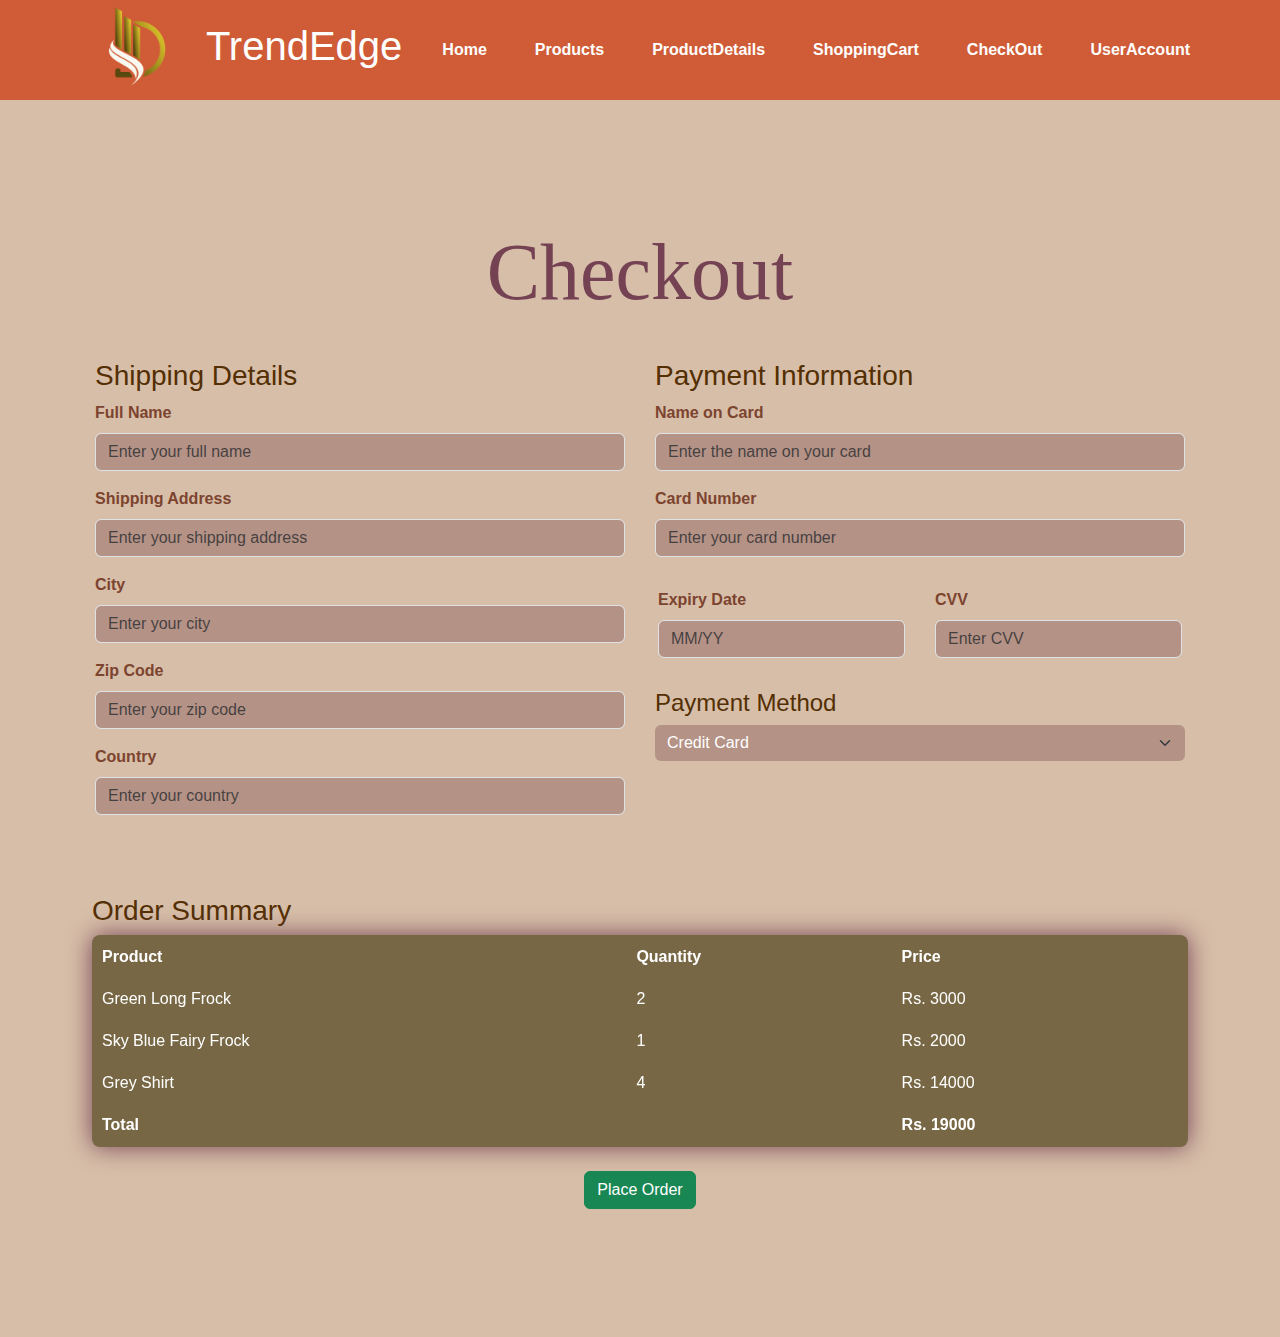
<file: checkOut.html>
<!DOCTYPE html>
<html lang="en">

<head>
    <meta charset="UTF-8">
    <meta name="viewport" content="width=device-width, initial-scale=1.0">
    <title>Checkout Page</title>
    <link href="https://cdn.jsdelivr.net/npm/bootstrap@5.3.3/dist/css/bootstrap.min.css" rel="stylesheet"
        integrity="sha384-QWTKZyjpPEjISv5WaRU9OFeRpok6YctnYmDr5pNlyT2bRjXh0JMhjY6hW+ALEwIH" crossorigin="anonymous">
    <link rel="stylesheet" href="styles.css">
</head>

<body>
 <!-- Section 1: Navbar -->
 <header>
    <div class="container-fluid">
        <nav class="navbar navbar-expand-sm w-100 fixed-top">
            <div class="container">
                <!-- Logo -->
                <a class="navbar-brand" href="#">
                    <img src="TrendEdge-logo.png" alt="TrendEdge Logo" width="100" height="100">
                </a>
                <h1 class="logo_name">TrendEdge</h1>
                <!-- Navbar Toggle for Mobile View -->
                <button class="navbar-toggler hamburger" type="button" data-bs-toggle="collapse"
                    data-bs-target="#navbarNavAltMarkup" aria-controls="navbarNavAltMarkup" aria-expanded="false"
                    aria-label="Toggle navigation">
                    <span class="navbar-toggler-icon"></span>
                </button>
                <!-- Navbar Links and Buttons -->
                <div class="collapse navbar-collapse justify-content-end" id="navbarNavAltMarkup">
                    <div class="navbar-nav">
                        <a class="nav-link" aria-current="page" href="index.html">Home</a>
                        <a class="nav-link" href="products.html">Products</a>
                        <a class="nav-link" href="productDetails.html">ProductDetails</a>
                        <a class="nav-link" href="shoppingCart.html">ShoppingCart</a>
                        <a class="nav-link" href="#">CheckOut</a>
                        <a class="nav-link" href="userAccount.html">UserAccount</a>
                    </div>
                </div>
            </div>
        </nav>
    </div>
</header>

    <!-- Checkout Page Container -->
    <main id="box5">
        <div class="container mt-5 mb-5">
            <h1 class="text-center mb-4">Checkout</h1>

            <form id="checkoutForm" onsubmit="button(event)">
                <div class="row">
                    <!-- Section 1:  Shipping Details -->
                    <div class="col-md-6">
                        <h3>Shipping Details</h3>
                        <div class="mb-3">
                            <label for="fullName" class="form-label">Full Name</label>
                            <input type="text" class="form-control" id="fullName" placeholder="Enter your full name"
                                required>
                        </div>
                        <div class="mb-3">
                            <label for="address" class="form-label">Shipping Address</label>
                            <input type="text" class="form-control" id="address"
                                placeholder="Enter your shipping address" required>
                        </div>
                        <div class="mb-3">
                            <label for="city" class="form-label">City</label>
                            <input type="text" class="form-control" id="city" placeholder="Enter your city" required>
                        </div>
                        <div class="mb-3">
                            <label for="zipCode" class="form-label">Zip Code</label>
                            <input type="text" class="form-control" id="zipCode" placeholder="Enter your zip code"
                                required>
                        </div>
                        <div class="mb-3">
                            <label for="country" class="form-label">Country</label>
                            <input type="text" class="form-control" id="country" placeholder="Enter your country"
                                required>
                        </div>
                    </div>

                    <!-- Section 2: Payment Information -->
                    <div class="col-md-6">
                        <h3>Payment Information</h3>
                        <div class="mb-3">
                            <label for="cardName" class="form-label">Name on Card</label>
                            <input type="text" class="form-control" id="cardName"
                                placeholder="Enter the name on your card" required>
                        </div>
                        <div class="mb-3">
                            <label for="cardNumber" class="form-label">Card Number</label>
                            <input type="text" class="form-control" id="cardNumber" placeholder="Enter your card number"
                                required>
                        </div>
                        <div class="mb-3 row">
                            <div class="col-md-6">
                                <label for="expiryDate" class="form-label">Expiry Date</label>
                                <input type="text" class="form-control" id="expiryDate" placeholder="MM/YY" required>
                            </div>
                            <div class="col-md-6">
                                <label for="cvv" class="form-label">CVV</label>
                                <input type="text" class="form-control" id="cvv" placeholder="Enter CVV" required>
                            </div>
                        </div>

                        <!-- Section 3: Payment Method Options -->
                         <h4>Payment Method</h4>
                        <select class="form-select" id="paymentMethod" required>
                            <option value="CreditCard">Credit Card</option>
                            <option value="JazzCash">JazzCash</option>
                            <option value="Payoneer">Payoneer</option>
                            <option value="EasyPaisa">EasyPaisa</option>
                        </select> 
                    </div>
                </div>

                <!-- Section 4: Order Summary -->
                <div class="mt-5">
                    <h3>Order Summary</h3>
                    <table class="table table-bordered">
                        <thead>
                            <tr>
                                <th>Product</th>
                                <th>Quantity</th>
                                <th>Price</th>
                            </tr>
                        </thead>
                        <tbody>
                            <tr>
                                <td>Green Long Frock</td>
                                <td>2</td>
                                <td>Rs. 3000</td>
                            </tr>
                            <tr>
                                <td>Sky Blue Fairy Frock</td>
                                <td>1</td>
                                <td>Rs. 2000</td>
                            </tr>
                            <tr>
                                <td>Grey Shirt</td>
                                <td>4</td>
                                <td>Rs. 14000</td>
                            </tr>
                        </tbody>
                        <tfoot>
                            <tr>
                                <td colspan="2"><strong>Total</strong></td>
                                <td><strong>Rs. 19000</strong></td>
                            </tr>
                        </tfoot>
                    </table>
                </div>
                <div class="text-center mt-4">
                    <button type="submit" class="btn btn-success">Place Order</button>
                </div>
            </form>

            <!-- Section 5: Order Confirmation-->
            <div id="orderConfirmation" class="mt-5" style="display: none;">
                <h3>Order Confirmation</h3>
                <p>Thank you for your order! Here is your order summary:</p>
                <p><strong>Shipping to:</strong> <span id="confirmName"></span>, <span id="confirmAddress"></span>, <span id="confirmCity"></span>, <span id="confirmZipCode"></span>, <span id="confirmCountry"></span></p>
                <p><strong>Payment Method:</strong> <span id="confirmPaymentMethod"></span></p>
                <h4>Order Details</h4>
                <table class="table table-bordered">
                    <thead>
                        <tr>
                            <th>Product</th>
                            <th>Quantity</th>
                            <th>Price</th>
                        </tr>
                    </thead>
                    <tbody>
                        <tr>
                            <td>Green Long Frock</td>
                            <td>2</td>
                            <td>Rs. 3000</td>
                        </tr>
                        <tr>
                            <td>Sky Blue Fairy Frock</td>
                            <td>1</td>
                            <td>Rs. 2000</td>
                        </tr>
                        <tr>
                            <td>Grey Shirt</td>
                            <td>4</td>
                            <td>Rs. 14000</td>
                        </tr>
                    </tbody>
                    <tfoot>
                        <tr>
                            <td colspan="2"><strong>Total</strong></td>
                            <td><strong>Rs. 19000</strong></td>
                        </tr>
                    </tfoot>
                </table>
            </div>
        </div>
    </main>
    <script src="https://cdn.jsdelivr.net/npm/bootstrap@5.3.3/dist/js/bootstrap.bundle.min.js"
        integrity="sha384-YvpcrYf0tY3lHB60NNkmXc5s9fDVZLESaAA55NDzOxhy9GkcIdslK1eN7N6jIeHz"
        crossorigin="anonymous"></script>
    <script>
        // Button event to place order and show confirmation
        function button(event) {
            event.preventDefault(); // Prevent form submission

            // Fetching input values
            const name = document.getElementById('fullName').value;
            const address = document.getElementById('address').value;
            const city = document.getElementById('city').value;
            const zipCode = document.getElementById('zipCode').value;
            const country = document.getElementById('country').value;
            const paymentMethod = document.getElementById('paymentMethod').value;

            // Updating the confirmation section with the order details
            document.getElementById('confirmName').innerText = name;
            document.getElementById('confirmAddress').innerText = address;
            document.getElementById('confirmCity').innerText = city;
            document.getElementById('confirmZipCode').innerText = zipCode;
            document.getElementById('confirmCountry').innerText = country;
            document.getElementById('confirmPaymentMethod').innerText = paymentMethod;

            // Show the order confirmation section
            document.getElementById('orderConfirmation').style.display = 'block';
        }
    </script>
</body>

</html>
</file>
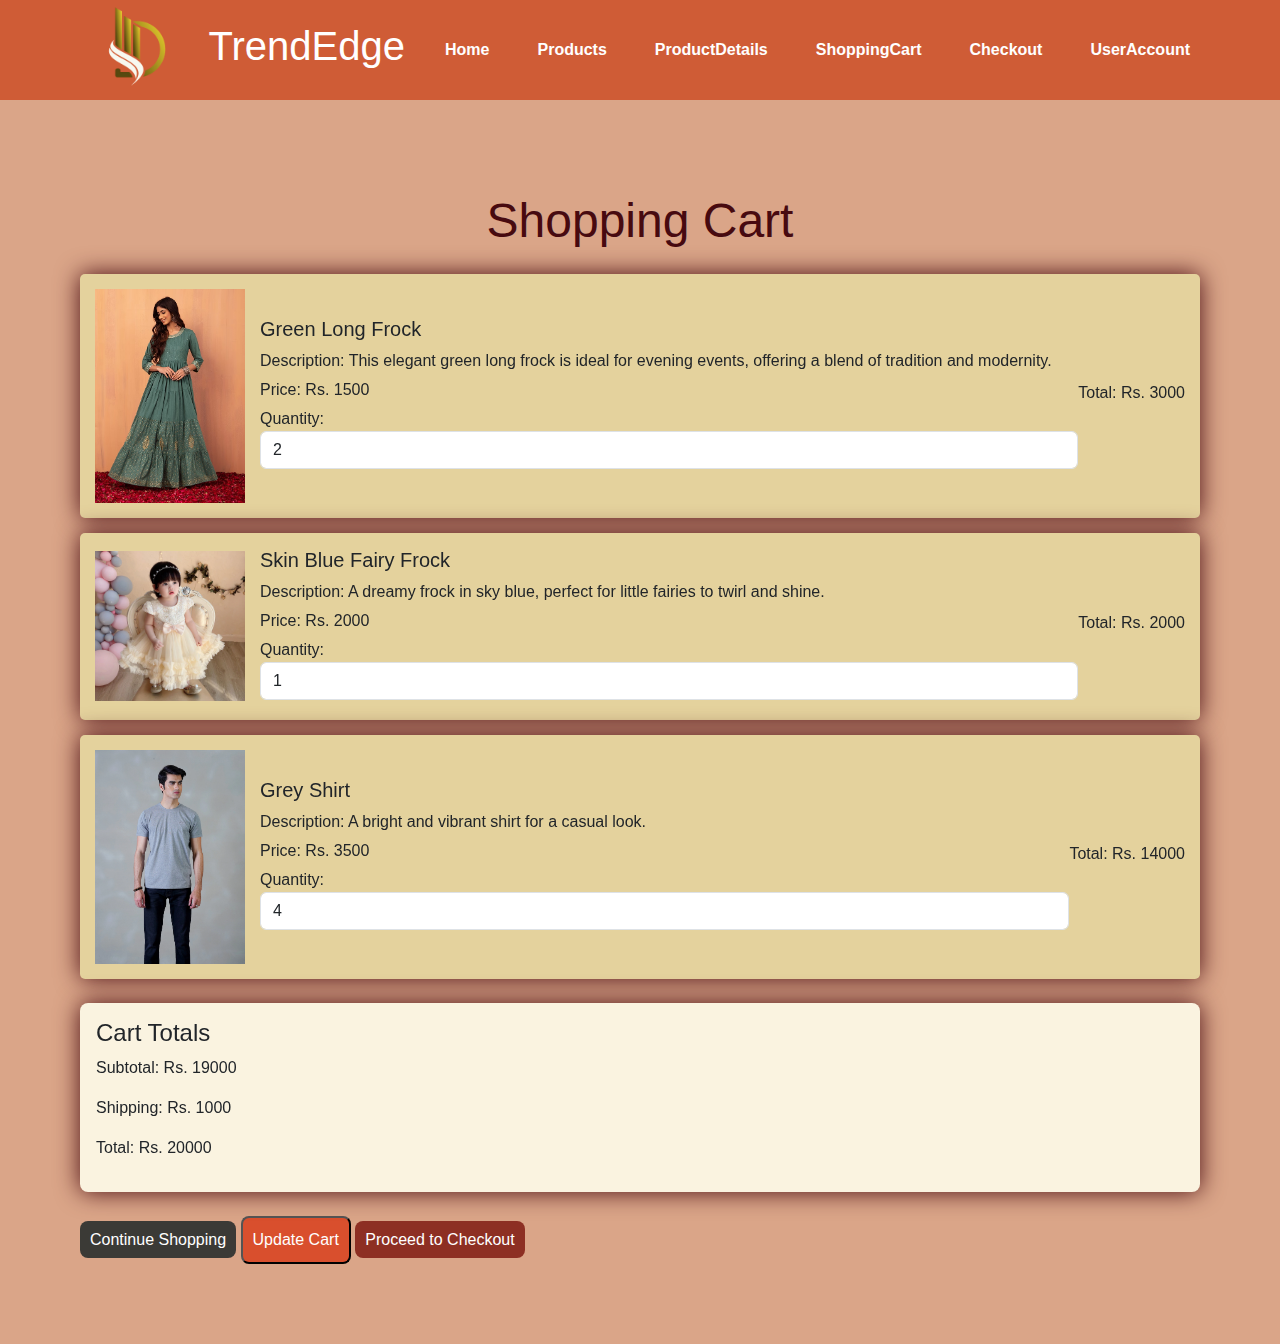
<file: shoppingCart.html>
<!DOCTYPE html>
<html lang="en">

<head>
    <meta charset="UTF-8">
    <meta name="viewport" content="width=device-width, initial-scale=1.0">
    <title>Shopping Cart</title>
    <link rel="stylesheet" href="styles.css">
    <link href="https://cdn.jsdelivr.net/npm/bootstrap@5.3.3/dist/css/bootstrap.min.css" rel="stylesheet">
    <link rel="stylesheet" href="https://cdnjs.cloudflare.com/ajax/libs/font-awesome/6.0.0-beta3/css/all.min.css">
</head>

<body>
    <header>
        <div class="container-fluid">
            <nav class="navbar navbar-expand-sm w-100 fixed-top">
                <div class="container">
                    <a class="navbar-brand" href="#">
                        <img src="TrendEdge-logo.png" alt="TrendEdge Logo" width="100" height="100">
                    </a>
                    <h1 class="logo_name">TrendEdge</h1>
                    <button class="navbar-toggler hamburger" type="button" data-bs-toggle="collapse"
                        data-bs-target="#navbarNavAltMarkup" aria-controls="navbarNavAltMarkup" aria-expanded="false"
                        aria-label="Toggle navigation">
                        <span class="navbar-toggler-icon"></span>
                    </button>
                    <div class="collapse navbar-collapse justify-content-end" id="navbarNavAltMarkup">
                        <div class="navbar-nav">
                            <a class="nav-link" aria-current="page" href="index.html">Home</a>
                            <a class="nav-link" href="products.html">Products</a>
                            <a class="nav-link" href="productDetails.html">ProductDetails</a>
                            <a class="nav-link" href="shoppingCart.html">ShoppingCart</a>
                            <a class="nav-link" href="checkOut.html">Checkout</a>
                            <a class="nav-link" href="userAccount.html">UserAccount</a>
                        </div>
                    </div>
                </div>
            </nav>
        </div>
    </header>

    <main class="mt-5" id="box4">
        <h1 class="mb-4 text-center">Shopping Cart</h1>

        <!-- Cart Item 1 -->
        <div class="cart-item">
            <div class="item-details d-flex">
                <img src="women_2.avif"alt="Green Long Frock">
                <div class="item-info">
                    <h5>Green Long Frock</h5>
                    <p>Description: This elegant green long frock is ideal for evening events, offering a blend of tradition and modernity.</p>
                    <p>Price: Rs. 1500</p>
                    <div class="item-quantity">
                        <label for="quantity2">Quantity:</label>
                        <input type="number" id="quantity2" class="form-control" value="2" min="1" readonly>
                    </div>
                </div>
                <div class="item-total">
                    <p>Total: Rs. 3000</p>
                </div>
            </div>
        </div>

                <!-- Cart Item 2 -->
                <div class="cart-item">
                    <div class="item-details d-flex">
                        <img src="kids_1.webp" alt="Sky Blue Fairy Frock">
                        <div class="item-info">
                            <h5>Skin Blue Fairy Frock</h5>
                            <p>Description: A dreamy frock in sky blue, perfect for little fairies to twirl and shine.</p>
                            <p>Price: Rs. 2000</p>
                            <div class="item-quantity">
                                <label for="quantity1">Quantity:</label>
                                <input type="number" id="quantity1" class="form-control" value="1" min="1" readonly>
                            </div>
                        </div>
                        <div class="item-total">
                            <p>Total: Rs. 2000</p>
                        </div>
                    </div>
                </div>
        
                <!-- Cart Item 3 -->
                <div class="cart-item">
                    <div class="item-details d-flex">
                        <img src="men_10.webp" alt="Grey Shirt">
                        <div class="item-info">
                            <h5>Grey Shirt</h5>
                            <p>Description: A bright and vibrant shirt for a casual look.</p>
                            <p>Price: Rs. 3500</p>
                            <div class="item-quantity">
                                <label for="quantity10">Quantity:</label>
                                <input type="number" id="quantity10" class="form-control" value="4" min="1" readonly>
                            </div>
                        </div>
                        <div class="item-total">
                            <p>Total: Rs. 14000</p>
                        </div>
                    </div>
                </div>
        
                <!-- Cart Totals -->
                <div id="cart-totals" class=" p-3 mt-4">
                    <h4>Cart Totals</h4>
                    <p>Subtotal: Rs. 19000</p>
                    <p>Shipping: Rs. 1000</p>
                    <p>Total: Rs. 20000</p>
                </div>
        
                <!-- Cart Actions -->
                <div class="cart-actions mt-4">
                    <a href="productDetails.html" class="btn_shopping">Continue Shopping</a>
                    <button class="btn_cart">Update Cart</button>
                    <a href="checkout.html" class="btn_checkout">Proceed to Checkout</a>
                </div>
            </main>
        
            <script src="https://cdn.jsdelivr.net/npm/bootstrap@5.3.3/dist/js/bootstrap.bundle.min.js"></script>
        </body>
        
        </html>
</file>
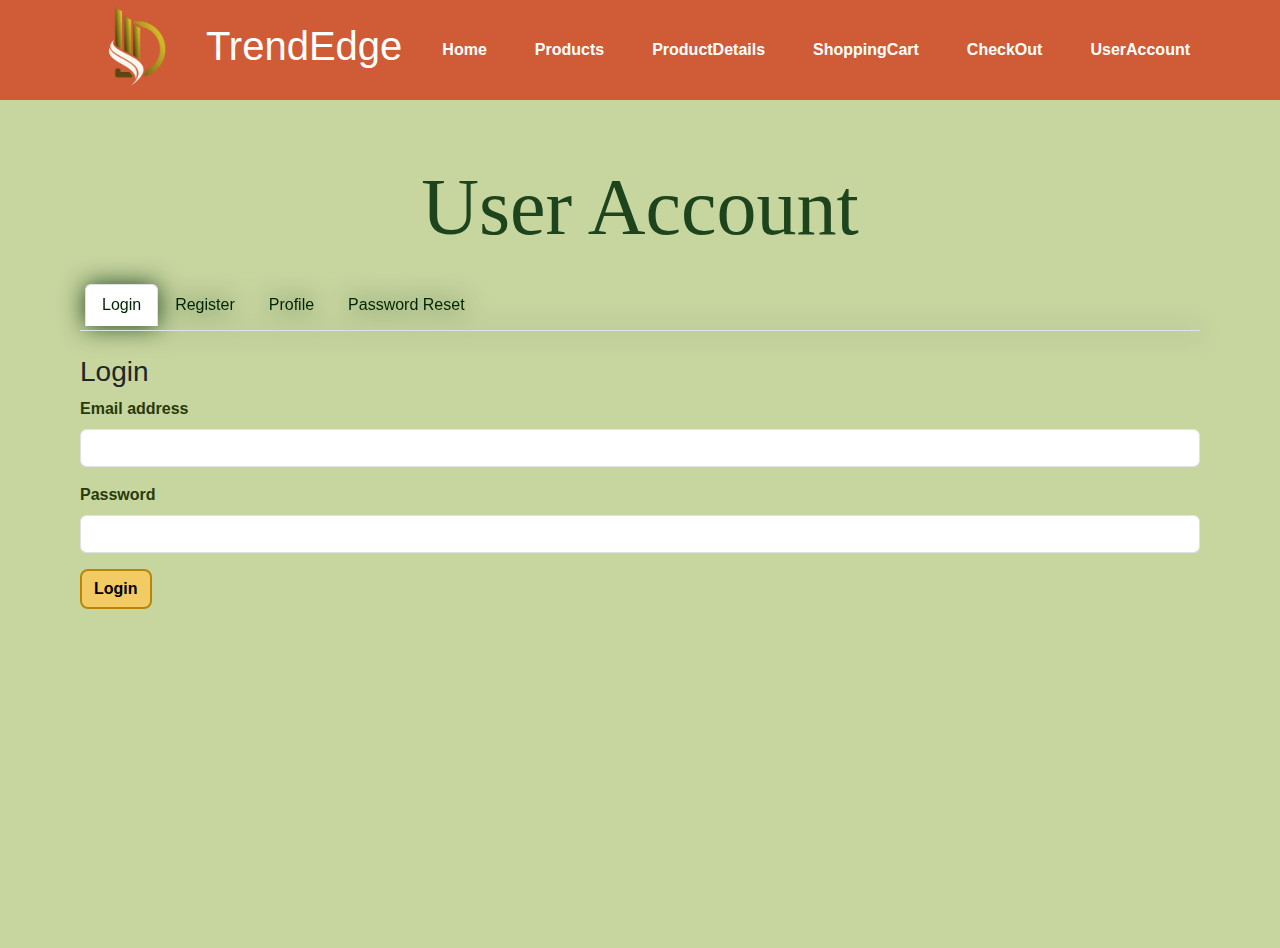
<file: userAccount.html>
<!DOCTYPE html>
<html lang="en">

<head>
    <meta charset="UTF-8">
    <meta name="viewport" content="width=device-width, initial-scale=1.0">
    <title>Products Page</title>
    <link rel="stylesheet" href="styles.css">
    <link href="https://cdn.jsdelivr.net/npm/bootstrap@5.3.3/dist/css/bootstrap.min.css" rel="stylesheet"
        integrity="sha384-QWTKZyjpPEjISv5WaRU9OFeRpok6YctnYmDr5pNlyT2bRjXh0JMhjY6hW+ALEwIH" crossorigin="anonymous">
</head>

<body>
    <!-- Section 1: Navbar -->
    <header>
        <div class="container-fluid">
            <nav class="navbar navbar-expand-sm w-100 fixed-top">
                <div class="container">
                    <!-- Logo -->
                    <a class="navbar-brand" href="#">
                        <img src="TrendEdge-logo.png" alt="TrendEdge Logo" width="100" height="100">
                    </a>
                    <h1 class="logo_name">TrendEdge</h1>
                    <!-- Navbar Toggle for Mobile View -->
                    <button class="navbar-toggler hamburger" type="button" data-bs-toggle="collapse"
                        data-bs-target="#navbarNavAltMarkup" aria-controls="navbarNavAltMarkup" aria-expanded="false"
                        aria-label="Toggle navigation">
                        <span class="navbar-toggler-icon"></span>
                    </button>
                    <!-- Navbar Links and Buttons -->
                    <div class="collapse navbar-collapse justify-content-end" id="navbarNavAltMarkup">
                        <div class="navbar-nav">
                            <a class="nav-link" aria-current="page" href="index.html">Home</a>
                            <a class="nav-link" href="products.html">Products</a>
                            <a class="nav-link" href="productDetails.html">ProductDetails</a>
                            <a class="nav-link" href="shoppingCart.html">ShoppingCart</a>
                            <a class="nav-link" href="checkOut.html">CheckOut</a>
                            <a class="nav-link" href="#">UserAccount</a>
                        </div>
                    </div>
                </div>
            </nav>
        </div>
    </header>


    <!-- User Account Container -->
    <main id="box6" class="container-fluid mt-5">
        <h1 class="text-center mb-4">User Account</h1>

        <!-- Section 2: Tabs for Navigation: Login, Register, Profile, Password Reset -->
        <ul class="nav nav-tabs" id="userAccountTabs" role="tablist">
            <li class="nav-item" role="presentation">
                <button class="nav-link active" id="login-tab" data-bs-toggle="tab" data-bs-target="#login"
                    type="button" role="tab" aria-controls="login" aria-selected="true">Login</button>
            </li>
            <li class="nav-item" role="presentation">
                <button class="nav-link" id="register-tab" data-bs-toggle="tab" data-bs-target="#register" type="button"
                    role="tab" aria-controls="register" aria-selected="false">Register</button>
            </li>
            <li class="nav-item" role="presentation">
                <button class="nav-link" id="profile-tab" data-bs-toggle="tab" data-bs-target="#profile" type="button"
                    role="tab" aria-controls="profile" aria-selected="false">Profile</button>
            </li>
            <li class="nav-item" role="presentation">
                <button class="nav-link" id="reset-tab" data-bs-toggle="tab" data-bs-target="#reset" type="button"
                    role="tab" aria-controls="reset" aria-selected="false">Password Reset</button>
            </li>
        </ul>

        <!-- Section 3: Tab Content -->
        <div class="tab-content" id="userAccountContent">
            <!-- Login Tab -->
            <div class="tab-pane fade show active" id="login" role="tabpanel" aria-labelledby="login-tab">
                <h3 class="mt-4">Login</h3>
                <form>
                    <div class="mb-3">
                        <label for="loginEmail" class="form-label">Email address</label>
                        <input type="email" class="form-control" id="loginEmail" required>
                    </div>
                    <div class="mb-3">
                        <label for="loginPassword" class="form-label">Password</label>
                        <input type="password" class="form-control" id="loginPassword" required>
                    </div>
                    <button type="submit" class="btn btn-primary" onclick="login()">Login</button>
                </form>
            </div>

            <!-- Register Tab -->
            <div class="tab-pane fade" id="register" role="tabpanel" aria-labelledby="register-tab">
                <h3 class="mt-4">Register</h3>
                <form>
                    <div class="mb-3">
                        <label for="registerName" class="form-label">Full Name</label>
                        <input type="text" class="form-control" id="registerName" required>
                    </div>
                    <div class="mb-3">
                        <label for="registerEmail" class="form-label">Email address</label>
                        <input type="email" class="form-control" id="registerEmail" required>
                    </div>
                    <div class="mb-3">
                        <label for="registerPassword" class="form-label">Password</label>
                        <input type="password" class="form-control" id="registerPassword" required>
                    </div>
                    <button type="submit" class="btn btn-success" onclick="register()">Register</button>
                </form>
            </div>

            <!-- Profile Management Tab Content -->
            <div class="tab-pane fade" id="profile" role="tabpanel" aria-labelledby="profile-tab">
                <h3 class="mt-4">Profile Management</h3>

                <!-- Personal Details Section -->
                <div class="mb-5">
                    <h4>Personal Details</h4>
                    <form>
                        <div class="mb-3">
                            <label for="profileName" class="form-label">Full Name</label>
                            <input type="text" class="form-control" id="profileName" value="Nida Azam" required>
                        </div>
                        <div class="mb-3">
                            <label for="profileEmail" class="form-label">Email Address</label>
                            <input type="email" class="form-control" id="profileEmail" value="nida@example.com"
                                required>
                        </div>
                        <div class="mb-3">
                            <label for="profilePhone" class="form-label">Phone Number</label>
                            <input type="tel" class="form-control" id="profilePhone" value="+92 300 1234567" required>
                        </div>
                        <button type="submit" class="btn btn-primary" onclick="update()">Update Details</button>
                    </form>
                </div>

                <!-- Order History Section -->
                <div class="mb-5">
                    <h4>Order History</h4>
                    <table class="table table-bordered">
                        <thead>
                            <tr>
                                <th>Order #</th>
                                <th>Date</th>
                                <th>Products</th>
                                <th>Total</th>
                            </tr>
                        </thead>
                        <tbody>
                            <tr>
                                <td>1001</td>
                                <td>2024-09-01</td>
                                <td>Green Long Frock, Sky Blue Fairy Frock</td>
                                <td>Rs. 5000</td>
                            </tr>
                            <tr>
                                <td>1002</td>
                                <td>2024-09-03</td>
                                <td>Grey Shirt, White Pant</td>
                                <td>Rs. 7000</td>
                            </tr>
                            <!-- More orders can be added here -->
                        </tbody>
                    </table>
                </div>

                <!-- Saved Addresses Section -->
                <div>
                    <h4>Saved Addresses</h4>
                    <ul class="list-group mb-3">
                        <li class="list-group-item">
                            <strong>Home:</strong> 123 Main Street, Lahore, Punjab, Pakistan
                            <button class="btn btn-sm btn-danger float-end">Delete</button>
                        </li>
                        <li class="list-group-item">
                            <strong>Work:</strong> 456 Office Road, Lahore, Punjab, Pakistan
                            <button class="btn btn-sm btn-danger float-end">Delete</button>
                        </li>
                    </ul>

                    <h5>Add New Address</h5>
                    <form>
                        <div class="mb-3">
                            <label for="newAddress" class="form-label">Address</label>
                            <input type="text" class="form-control" id="newAddress" placeholder="Enter new address"
                                required>
                        </div>
                        <button type="submit" class="btn btn-success">Add Address</button>
                    </form>
                </div>
            </div>

            <!-- Password Reset Tab -->
            <div class="tab-pane fade" id="reset" role="tabpanel" aria-labelledby="reset-tab">
                <h3 class="mt-4">Password Reset</h3>
                <form>
                    <div>
                        <label for="resetEmail" class="form-label">Email address</label>
                        <input type="email" class="form-control" id="resetEmail" required>
                        <label for="resetPassword" class="form-label">Password</label>
                        <input type="password" class="form-control" id="resetPassword">
                    </div>
                    <button type="submit" class="btn_reset" onclick="ResetPassword()">Reset Password</button>
                </form>
            </div>
        </div>
    </main>


    <script src="https://cdn.jsdelivr.net/npm/bootstrap@5.3.3/dist/js/bootstrap.bundle.min.js"
        integrity="sha384-YvpcrYf0tY3lHB60NNkmXc5s9fDVZLESaAA55NDzOxhy9GkcIdslK1eN7N6jIeHz"
        crossorigin="anonymous"></script>
        <script>
            function login()
            { 
                alert("Login successful! Welcome ");
            }
            function register()
            {
                alert("You have registered successfully!");
            }
            function update(){
                alert("Personal details have been updated successfully.");
            }
            function ResetPassword(){
                alert("Password reset link has been sent to your email address.");
            }
        </script>
</body>

</html>
</file>
<file: styles.css>
* {
    padding: 0;
    margin: 0;
    box-sizing: border-box;
    font-family: Verdana, Geneva, Tahoma, sans-serif;
}
/* Navabar Section */
header {
    padding: 0;
    margin: 0;
    display: flex;
}

.navbar {
    background-color: #cf5c36;
    color: #ffffff;
    justify-content: space-around;
    display: flex;
    align-items: center;
    height: 100px;
}

.navbar-brand {
    width: 100%;
    height: auto;
    margin-left: 0px;
}

.navbar-nav .nav-link {
    text-decoration: none;
    color: #ffffff !important;
    padding: 10px;
    margin-left: 2rem;
    font-weight: bold;
    position: relative;
    display: inline-block;
}

.nav-link::after {
    content: '';
    position: absolute;
    width: 0;
    height: 4px;
    background-color: rgb(228, 228, 139);
    left: 0;
    bottom: -5px;
    transition: width 0.3s ease;
}

.nav-link:hover::after {
    width: 100%;
}

.hamburger {
    font-size: 20px;
    background-color: beige !important;
    border: 4px solid rgb(95, 95, 17);
    cursor: pointer;
    position: fixed;
    top: 10px;
    left: 10px;
    z-index: 1001;
    filter: drop-shadow(0px 0px 12px  rgb(184, 184, 21));
}
/* Banner Section */
#box1 {
    background-color: #F2E7C9;
    margin-top: 5rem;
    padding: 5rem 5rem;
}

.hero .carousel {
    width: 100%;
    height: 50vh;
    margin-top: 10rem;
}

.carousel-inner img {
    width: 100%;
    height: auto;
    object-fit: cover;
}

/* Featured Products Section */
.featuredProducts {
    padding-top: 5rem;
}

.featuredProducts-heading {
    text-align: center;
    font-size: 2.5rem;
    font-weight: bold;
    color: #cf5c36;
    margin-bottom: 2rem;
}

/* Make the cards responsive */
.featuredProducts .card {
    margin-bottom: 2rem;
    width: 80%;
    text-align: center;
    border-radius: 15px;
    box-shadow: 0 4px 8px 0 rgba(0, 0, 0, 0.2);
    transition: 0.3s;
    overflow: hidden;
}

.featuredProducts .card img {
    width: 100%;
    height: auto;
    max-height: 400px;
    transition: transform 0.3s ease;
}

.featuredProducts .card:hover img {
    transform: scale(1.1);
}

/* Cards in a responsive grid */
.row > .col-md-6 {
    padding: 15px;
}

.card .btn-primary {
    color: #ffffff;
    background-color: darkred;
    border-radius: 5px;
    padding: 10px 20px;
}

.card .btn-primary:hover {
    color: #ffffff;
    background-color: olivedrab;
}

/* Contact Details */
footer {
    background-color: #cf5c36;
    padding: 40px 0;
}

.footer-heading {
    font-size: 1.5rem;
    margin-bottom: 20px;
    color: white;
}

.contact-details p {
    margin-bottom: 10px;
    font-size: 1.1rem;
    color: whitesmoke;
}

.social-icons a {
    font-size: 2rem;
    color: #f0f0f0;
    margin-right: 15px;
    transition: color 0.3s ease;
}

.social-icons a:hover {
    color: #ffcc00;
}

/* Form styles */
form label {
    font-weight: bold;
    color: white;
    margin-right: 5px;
}

form .btn-primary {
    background-color: rgb(243, 203, 101);
    color: black;
    border-radius: 8px;
    font-weight: bold;
    border: 2px solid darkgoldenrod;
}

form .btn-primary:hover {
    background-color: #ffcc00;
    color: black;
    border: 2px solid #cf5c36;
    box-shadow: 0 4px 8px 0 rgba(0, 0, 0, 0.2);
}


/* ----------------------------------------- Products Page  -------------------------------------------- */
/* Search Bar Section */
.searchbar {
    background-color:#bcceb5;
    padding: 10px 0;
    margin-top: 5rem;
    border-radius: 8px;
}

.btn_search {
    background-color: #D3D3D3;
    color: black;
    border-radius: 8px;
    padding: 2px 5px;
}

/* Sidebar Area */
aside {
    background-color: #bcceb5;
    padding: 1rem;
    border-radius: 8px;
    margin-top: 2rem;
}

aside h5 {
    font-size: 1.25rem;
    margin-bottom: 0.5rem;
}

aside .form-select, aside .form-check {
    margin-bottom: 1rem;
}

aside .form-check-input {
    margin-right: 0.5rem;
}

aside .form-check-label {
    margin-right: 1rem;
}

aside .form-check {
    display: flex;
    align-items: center;
}

/* Main Content Area */
#box2 {
    background-color: #bfd7b5;
    margin-top: 5rem;
    padding: 5rem 5rem;
}

#box2 h1 {
    color: #273b09;
    font-size: 3rem;
    margin-top: 1rem;
    padding-top: 3rem;
}

#box2 .card {
    margin-top: 8rem;
    margin-bottom: 2rem;
    width: 90%;
    text-align: center;
    border-radius: 15px;
    box-shadow: 0 4px 8px 0 rgba(0, 0, 0, 0.2);
    transition: 0.3s;
    gap: 2rem;
    filter: drop-shadow(0px 0px 15px #273b09);
}

#box2 .card:hover {
    transform: scale(1.2);
}

#box2 .card img {
    width: 100%;
    height: 70vh;
}

.card .btn_product {
    background-color: #002400;
    color: #ffffff;
    border-radius: 8px;
    padding: 10px 10px;
    text-decoration: none;
}

/* ---------------------------Product Details Page------------------------------------- */
.card-title{
    font-size: 1.5rem;
    font-family: Arial, Helvetica, sans-serif;
    font-weight: bold;
    color: #273b09;
}
.variation{
    font-size: 1rem;
    margin-bottom: 10px;
    padding: 5px 5px;
    display: flex;
}
.variation select option{
    font-size:20px;
    padding: 5px 5px;
}
.quantity{
    font-size: 1rem;
    margin-bottom: 10px;
    padding: 5px 5px;
    display: flex;
}
.quantity select option{
    font-size:20px;
    padding: 5px 5px;
}
.reviews{
    color: gold;
    font-size: 2rem;
    background-color: #ffffff;
}
#box3 {
    background-color:#e9f7cf;
    margin-top: 5rem;
    padding: 5rem 5rem;
}
#box3 h1{
    color:#333;
    font-size: 3rem;
    margin-top:1rem;
    padding-top: 3rem;
}
#box3 .card{
    margin-top: 8rem;
    margin-bottom: 2rem;
    width: 90%;
    text-align: center;
    border-radius: 15px;
    box-shadow: 0 4px 8px 0 rgba(0, 0, 0, 0.2);
    transition: 0.3s;
    gap: 2rem;
    filter: drop-shadow(0px 0px 12px #333);
}
#box3 .card:hover{
    transform: scale(1.2);
}
#box3 .card img{
    width:100%;
    height:70vh;
}


/* ---------------------------------------- Shopping Cart Page --------------------------------------------- */
#box4 {
    background-color:#DAA588;
    margin-top: 5rem;
    padding: 5rem 5rem;
}
#box4 h1{
    color:#470a10;
    font-size: 3rem;
    margin-top:1rem;
    padding-top: 3rem;
}
.cart-item img {
    width: 100%;
    height: auto;
}
.cart-item {
    border-radius: 8px;
    border-radius: 5px;
    padding: 15px;
    margin-bottom: 15px;
    background-color: #e4d29d;
    filter: drop-shadow(0px 0px 12px  #470a10);
}
.cart-item .item-details {
    display: flex;
    align-items: center;
    justify-content: space-between;
}
.cart-item .item-details img {
    width: 150px;
    height: auto;
}
.cart-item .item-details .item-info {
    flex: 1;
    margin-left: 15px;
}
.cart-item .item-details .item-info p {
    margin: 5px 0;
}
.cart-item .item-details .item-info .item-quantity {
    margin: 5px 0;
}
#cart-totals{
    background-color: #FAF3E0;
    border-radius: 8px;
    filter: drop-shadow(0px 0px 12px #470a10);
}
.cart-item .item-total {
    text-align: right;
    margin-top: 10px;
}
.btn-product {
    margin-top: 10px;
}
.btn_shopping{
    background-color: #3B3A36;
    color: white;
    border-radius: 8px;
    padding: 10px 10px;
    text-decoration: none;
}
.btn_shopping:hover{
 background-color: #605E57;
}
.btn_cart{
    background-color:#D94F2D ;
    color: white;
    border-radius: 8px;
    padding: 10px 10px;
    text-decoration: none;
}
.btn_cart:hover{
    background-color: #F26B41 ;
}
.btn_checkout{
    background-color: #8D2F23;
    color: white;
    border-radius: 8px;
    padding: 10px 10px;
    text-decoration: none;
}
.btn_checkout:hover{
    background-color: #A84735;
}

/* -------------------------------------------- Check Out Page --------------------------------------------- */
#box5 {
    background-color:#D7BEA8;
    margin-top: 5rem;
    padding: 5rem 5rem;
}
#box5 h1{
    color:#744253;
    font-size: 5rem;
    margin-top:15px;
    padding-top:1rem;
    font-family: 'Times New Roman', Times, serif;
}
#box5 h3,h4{
    color:rgb(83, 47, 3);
}
#box5 label{
    color:#7c442f;
}
#box5 input{
    background-color:#B49286;
    color:white ;
}
#box5 select {
    background-color: #B49286;
    color: white;
    border: none; 
}

#box5 select option {
    background-color: #B49286;
    color: white;
}

#box5 .table {
    background-color:#776744;
    border-radius: 8px;
    filter: drop-shadow(0px 0px 12px #744253); 
    border-collapse: separate; 
    overflow: hidden; 
}

#box5 .table td, 
#box5 .table th {
    background-color:#776744; 
    border: none;
    color: white;;
}
#box5 .btn_order{
 background-color: #744253;
 color: white;
 border-radius: 8px;
 font-size: 15px;
 padding: 10px 10px;
}

/* ------------------------------------------- User Account Page ------------------------------------------ */
#box6 {
    background-color: #C7D59F;
    margin-top: 5rem;
    padding: 5rem;
    height: auto; 
    min-height: 100vh; 
    box-sizing: border-box; 
}

#box6 h1 {
    color: #1E441E;
    font-size: 5rem;
    margin-top: 15px;
    padding-top: 1rem;
    font-family: 'Times New Roman', Times, serif;
}

#box6 #userAccountTabs {
    filter: drop-shadow(0px 0px 12px #1E441E);
    padding: 5px;
}

#box6 #userAccountTabs .nav-link {
    color: #002400;
}

#box6 label {
    color: #273b09;
}

#box6 .btn_reset {
    background-color: #8FB339;
    color: white;
    padding: 10px;
    border-radius: 8px;
    border: 1px solid #8FB339;
    font-size: 20px;
    margin-top: 10px;
}

#box6 #userAccountTabs .nav-link::after {
    content: none; 
}

/*----------------------------------------------- Responsiveness ---------------------------------------------- */

/* ---------------- 2. Home Page */

@media (max-width: 768px) {
    .navbar {
        flex-direction: column; 
        height: auto; 
    }

    .logo_name {
        margin-left: 170px;
        font-size: 20px;
    }

    .navbar-brand{
        margin-left: 80px;
        width:50%;
        height:50px;
    }
    .hamburger {
        display: block;
    }

    .navbar-nav {
        display: none;
    }

    .navbar-collapse.collapse.show {
        display: block; 
    }
    #box1 {
        padding: 2rem;
    }

    .featuredProducts .card {
        width: 100%; 
    }

    .hero .carousel {
        height: 40vh; 
    }
}

/* ------------ 3. Product Details Page */
@media (max-width: 576px) {
    #box3 {
        padding: 1rem;
    }

    #box3 h1 {
        font-size: 1.8rem;
    }

    #box3 .card {
        margin-top: 1.5rem;
    }

    #box3 .card img {
        height: 35vh;
    }

    #box3 .card-title {
        font-size: 1rem;
    }

    .reviews {
        font-size: 1.2rem;
    }

    .variation,
    .quantity {
        flex-direction: column;
        font-size: 0.7rem;
    }

    .variation select,
    .quantity select {
        width: 100%;
    }

    .btn_product {
        padding: 8px 12px;
        font-size: 0.9rem;
    }
}



/* ------------ 4. Shopping Cart Page */

  /* Media Queries for Small Screens */
  @media (max-width: 768px) {
    .cart-item .item-details {
        flex-direction: column;
        text-align: center;
    }

    .cart-item .item-details img {
        margin-bottom: 15px;
    }

    #box4 {
        padding: 2rem 1rem;
    }

    #cart-totals {
        margin-top: 20px;
    }
}

@media (max-width: 576px) {
    .cart-item .item-details .item-info {
        margin-left: 0;
    }

    #box4 h1 {
        font-size: 2rem;
        padding-top: 1rem;
    }
    .btn_cart,.btn_checkout,.btn_shopping{
          flex-wrap: wrap;
          font-size: 20px;
          margin-right: 5px;
          margin-top: 10px;
          margin-bottom: 20px;
    }
}


/* ------------ 5. Check Out Page */
@media (max-width: 768px) {
    #box5 h1 {
        font-size: 1.5rem;
    }

    #box5 {
        padding: 1rem; 
    }

    #box5 .table {
        font-size: 0.875rem; 
    }
}


/* ------------ 6. User Account Page */


/* Small devices (tablets, 768px and up) */
@media (max-width: 768px) {
    #box6 {
        padding: 3rem;
    }
    #box6 h1 {
        font-size: 3rem;
    }
    #box6 .btn_reset {
        font-size: 16px;
        padding: 8px;
    }
}
/* Extra small devices (phones, 576px and up) */
@media (max-width: 576px) {
    #box6 {
        padding: 2rem;
    }
    #box6 h1 {
        font-size: 2rem;
    }
    #box6 .btn_reset {
        font-size: 14px;
        padding: 6px;
    }
}
</file>
